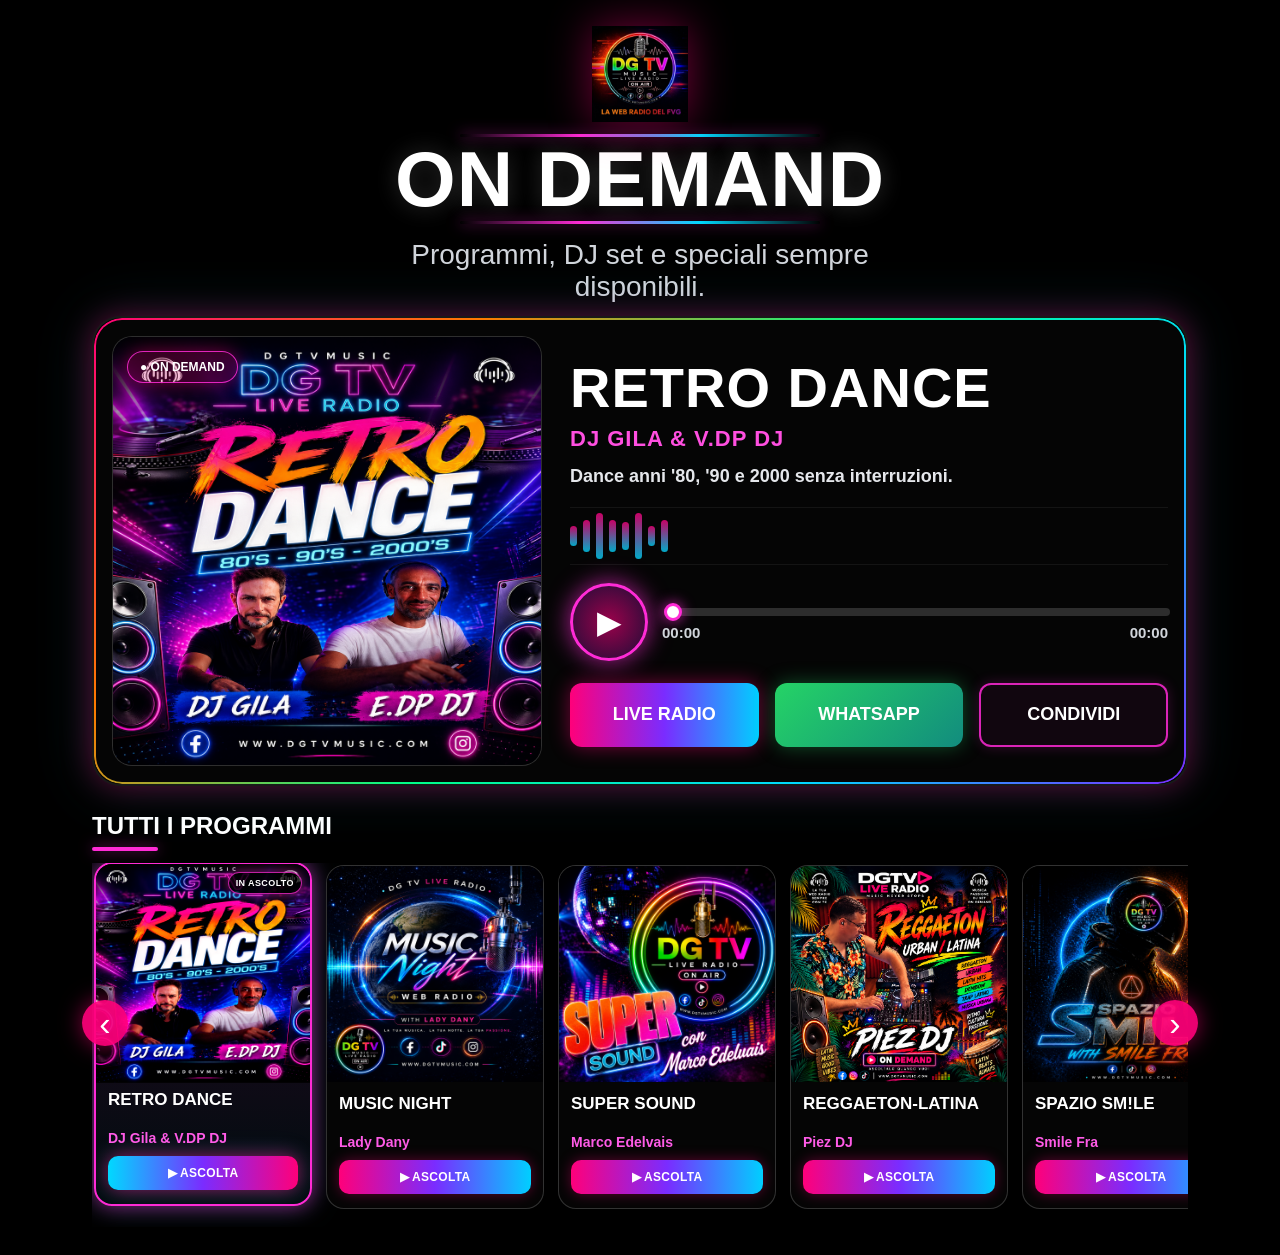
<file: index.html>
<!doctype html>
<html lang="it">
<head>
  <meta charset="utf-8" />
  <meta name="viewport" content="width=device-width, initial-scale=1" />
  <title>DG TV Music Live Radio - On Demand</title>
  <link rel="stylesheet" href="style.css?v=premium-glow-1" />
</head>
<body>
  <main class="app-shell">

    <header class="hero-banner hero-app">
      <img class="hero-logo" src="images/logo-dgtv.png" alt="DG TV Music Live Radio">
      <div class="hero-copy">
        <span class="hero-line" aria-hidden="true"></span>
        <h1>On Demand</h1>
        <span class="hero-line" aria-hidden="true"></span>
        <p class="subtitle">Programmi, DJ set e speciali sempre disponibili.</p>
      </div>
    </header>

    <section class="player-card" id="playerCard">
      <div class="cover-wrap">
        <img id="cover" class="cover" src="images/demo-cover.jpg" alt="Copertina programma" />
        <span class="live-pill">● ON DEMAND</span>
      </div>

      <div class="player-info">
        <h2 id="title">Seleziona un programma</h2>
        <p id="speaker" class="speaker">DG TV Music Live Radio</p>
        <p id="description" class="description">Scegli una scheda qui sotto e ascolta il programma on demand.</p>

        <div class="visualizer" aria-hidden="true">
          <span></span><span></span><span></span><span></span>
          <span></span><span></span><span></span><span></span>
        </div>

        <div class="controls">
          <button id="playBtn" class="play-btn" aria-label="Play">▶</button>
          <div class="time-area">
            <input id="seek" type="range" min="0" max="100" value="0" />
            <div class="time-row">
              <span id="currentTime">00:00</span>
              <span id="duration">00:00</span>
            </div>
          </div>
        </div>

        <audio id="audio" preload="metadata"></audio>

        <div class="action-row">
          <a id="siteBtn" class="action-btn live" href="https://www.dgtvmusic.com" target="_blank" rel="noopener">LIVE RADIO</a>
          <a id="whatsappBtn" class="action-btn whatsapp" href="#" target="_blank" rel="noopener">WHATSAPP</a>
          <a id="shareBtn" class="action-btn share" href="https://dgtvmusic.github.io/dgtv-player/" target="_blank" rel="noopener">CONDIVIDI</a>
        </div>
      </div>
    </section>

    <section class="programs-section">
      <div class="section-title">
        <h3>Tutti i programmi</h3>
      </div>

      <div class="slider-wrap">
        <button id="prevBtn" class="slider-arrow left" type="button" aria-label="Programmi precedenti">‹</button>
        <div id="programGrid" class="program-slider"></div>
        <button id="nextBtn" class="slider-arrow right" type="button" aria-label="Programmi successivi">›</button>
      </div>
    </section>

  </main>

  <script src="script.js?v=premium-glow-1"></script>
</body>
</html>
</file>
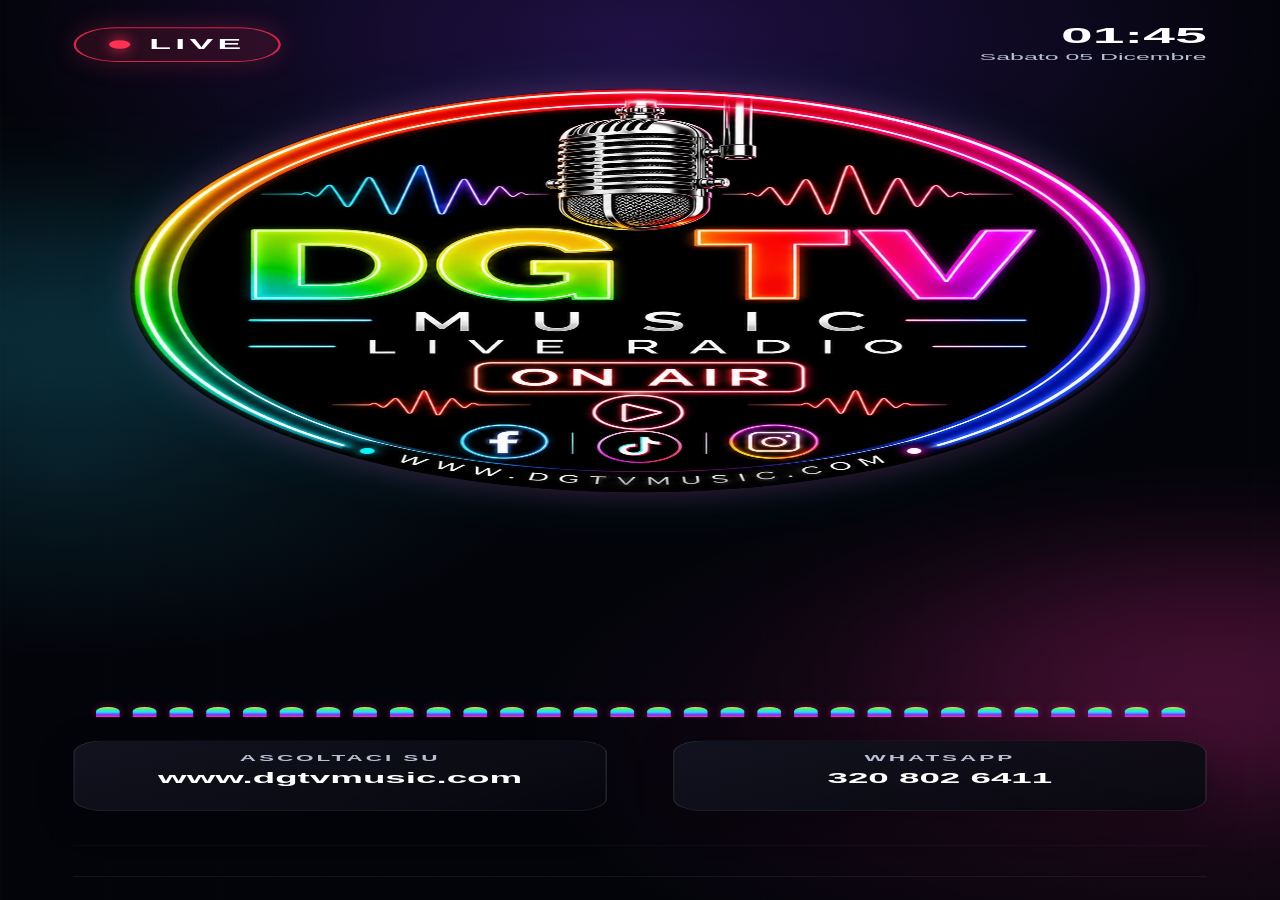
<file: tiktok/index.html>
<!doctype html>
<html lang="it">
<head>
  <meta charset="utf-8">
  <meta name="viewport" content="width=device-width,initial-scale=1,maximum-scale=1,user-scalable=no">
  <title>DG TV Live Radio</title>
  <link rel="stylesheet" href="style.css">
</head>
<body>
  <div id="viewport">
    <main id="canvas">
      <div class="grid"></div>
      <div class="glow glow1"></div>
      <div class="glow glow2"></div>

      <div class="live-badge"><span></span>LIVE</div>

      <div class="clock">
        <strong id="time">--:--</strong>
        <small id="date">--</small>
      </div>

      <img class="logo" src="assets/logo.jpg" alt="DG TV Music Live Radio">

      <div class="equalizer" id="equalizer"></div>

      <div class="site-box info-box">
        <small>ASCOLTACI SU</small>
        <strong>www.dgtvmusic.com</strong>
      </div>

      <div class="whatsapp-box info-box">
        <small>WHATSAPP</small>
        <strong>320 802 6411</strong>
      </div>

      <div class="ticker">
        <div>DG TV LIVE RADIO • LA TUA MUSICA • LA TUA RADIO • SEMPRE ON AIR • WWW.DGTVMUSIC.COM • DG TV LIVE RADIO •</div>
      </div>
    </main>
  </div>
  <script src="app.js"></script>
</body>
</html>
</file>
<file: style.css>
:root{
  --bg:#050505;
  --text:#ffffff;
  --muted:#d1d5db;
  --pink:#ff007a;
  --fuchsia:#ff2bd6;
  --violet:#7a2cff;
  --blue:#00d9ff;
  --green:#25d366;
  --orange:#ff7a00;
}

*{box-sizing:border-box}

html,body{
  margin:0;
  padding:0;
  width:100%;
  min-height:100%;
  overflow-x:hidden;
  background:#000;
  color:var(--text);
  font-family:Arial, Helvetica, sans-serif;
}

body::before{
  content:"";
  position:fixed;
  inset:-20%;
  z-index:-1;
  pointer-events:none;
  background:
    radial-gradient(circle at 15% 5%, rgba(255,0,122,.18), transparent 26%),
    radial-gradient(circle at 85% 18%, rgba(0,217,255,.14), transparent 30%),
    #000;
}

.app-shell{
  width:min(1120px,100%);
  margin:0 auto;
  padding:18px 12px 28px;
}

.hero-banner{
  display:grid;
  grid-template-columns:170px 1fr;
  gap:22px;
  align-items:center;
  padding:8px 0 20px;
}

.hero-logo{
  width:165px;
  height:165px;
  object-fit:contain;
  display:block;
  filter:drop-shadow(0 0 22px rgba(255,0,122,.45));
}

.eyebrow{
  margin:0 0 6px;
  color:var(--fuchsia);
  text-transform:uppercase;
  font-size:24px;
  letter-spacing:6px;
  font-weight:900;
}

h1{
  margin:0;
  text-transform:uppercase;
  font-size:clamp(62px,9vw,112px);
  line-height:.9;
  letter-spacing:2px;
  font-weight:900;
  text-shadow:0 0 22px rgba(255,255,255,.18);
}

.subtitle{
  margin:12px 0 0;
  color:var(--muted);
  font-size:28px;
  line-height:1.12;
}

.player-card{
  display:grid;
  grid-template-columns:minmax(300px,430px) 1fr;
  gap:28px;
  padding:18px;
  border-radius:28px;
  background:#050505;
  position:relative;
  border:2px solid rgba(255,255,255,.08);
  box-shadow:0 0 30px rgba(255,0,120,.35),0 0 60px rgba(0,217,255,.15);
  overflow:hidden;
}

.player-card::before{
  content:"";
  position:absolute;
  inset:0;
  padding:2px;
  border-radius:28px;
  background:linear-gradient(135deg,#ff007a,#ff7a00,#00ff88,#00d9ff,#7a2cff);
  -webkit-mask:linear-gradient(#fff 0 0) content-box,linear-gradient(#fff 0 0);
  -webkit-mask-composite:xor;
  mask-composite:exclude;
  pointer-events:none;
}

.cover-wrap{
  position:relative;
  border-radius:20px;
  overflow:hidden;
  background:#111;
  border:1px solid rgba(255,255,255,.12);
  z-index:1;
}

.cover,
#cover{
  width:100%;
  aspect-ratio:1/1;
  display:block;
  object-fit:cover;
  border-radius:16px;
}

.live-pill{
  position:absolute;
  top:14px;
  left:14px;
  padding:8px 12px;
  border-radius:999px;
  background:rgba(255,0,122,.22);
  color:#fff;
  border:1px solid rgba(255,43,214,.85);
  font-weight:900;
  font-size:12px;
  box-shadow:0 0 18px rgba(255,0,122,.45);
}

.player-info{
  display:flex;
  flex-direction:column;
  justify-content:center;
  position:relative;
  z-index:1;
  min-width:0;
}

.category{
  margin:0 0 8px;
  color:var(--fuchsia);
  text-transform:uppercase;
  font-weight:900;
  letter-spacing:2px;
  font-size:16px;
}

h2{
  font-size:clamp(36px,5vw,56px);
  margin:0 0 6px;
  text-transform:uppercase;
  letter-spacing:1px;
  font-weight:900;
}

.speaker{
  margin:0 0 12px;
  color:#ff4fe0;
  font-weight:900;
  font-size:22px;
  text-transform:uppercase;
  letter-spacing:1px;
}

.description{
  font-size:18px;
  line-height:1.35;
  color:#e5e7eb;
  margin:0 0 18px;
  max-width:620px;
  font-weight:700;
}

.visualizer{
  height:58px;
  display:flex;
  gap:6px;
  align-items:center;
  margin:0 0 18px;
  border-top:1px solid rgba(255,255,255,.06);
  border-bottom:1px solid rgba(255,255,255,.06);
}

.visualizer span{
  width:7px;
  height:20px;
  border-radius:99px;
  background:linear-gradient(180deg,#ff0080,#00d9ff);
  opacity:.78;
  animation:pulse 1s ease-in-out infinite;
  animation-play-state:paused;
}

.visualizer span:nth-child(2n){height:32px;animation-delay:.1s}
.visualizer span:nth-child(3n){height:46px;animation-delay:.2s}
.visualizer span:nth-child(5n){height:28px;animation-delay:.35s}
.playing .visualizer span{animation-play-state:running}

@keyframes pulse{
  0%,100%{transform:scaleY(.45);opacity:.45}
  50%{transform:scaleY(1.2);opacity:1}
}

.controls{
  display:flex;
  gap:14px;
  align-items:center;
}

.play-btn{
  width:78px;
  height:78px;
  border-radius:50%;
  border:3px solid var(--fuchsia);
  color:white;
  background:radial-gradient(circle,rgba(255,0,122,.60),rgba(122,44,255,.20));
  font-size:32px;
  cursor:pointer;
  box-shadow:0 0 25px rgba(255,43,214,.70);
  flex:0 0 auto;
}

.time-area{flex:1;min-width:0}

input[type=range]{
  width:100%;
  height:7px;
  accent-color:var(--fuchsia);
}

.time-row{
  display:flex;
  justify-content:space-between;
  color:var(--muted);
  font-size:15px;
  margin-top:4px;
  font-weight:900;
}

.action-row{
  display:grid;
  grid-template-columns:repeat(3,1fr);
  gap:16px;
  margin-top:22px;
}

.action-btn{
  display:flex;
  align-items:center;
  justify-content:center;
  min-height:64px;
  text-align:center;
  border-radius:12px;
  padding:12px 10px;
  color:white;
  text-decoration:none;
  font-weight:900;
  font-size:18px;
  cursor:pointer;
}

.action-btn.live{
  background:linear-gradient(90deg,#ff007a,#7a2cff,#00cfff);
  box-shadow:0 0 20px rgba(255,0,120,.45);
}

.action-btn.whatsapp{
  background:linear-gradient(135deg,#25D366,#128C7E);
  box-shadow:0 0 20px rgba(37,211,102,.35);
}

.action-btn.share{
  background:rgba(255,43,214,.05);
  border:2px solid rgba(255,43,214,.85);
  box-shadow:0 0 14px rgba(255,43,214,.20);
}

.programs-section{
  margin-top:26px;
}

.section-title{
  margin-bottom:12px;
}

h3{
  margin:0;
  font-size:24px;
  text-transform:uppercase;
}

h3::after{
  content:"";
  display:block;
  width:66px;
  height:4px;
  margin-top:7px;
  border-radius:99px;
  background:var(--fuchsia);
  box-shadow:0 0 14px rgba(255,43,214,.55);
}

.slider-wrap{
  position:relative;
}

.program-slider{
  display:flex;
  gap:14px;
  overflow-x:auto;
  overflow-y:hidden;
  scroll-snap-type:x mandatory;
  scroll-behavior:smooth;
  -webkit-overflow-scrolling:touch;
  padding:2px 2px 18px;
}

.program-slider::-webkit-scrollbar{
  display:none;
}

.program-card{
  flex:0 0 218px;
  scroll-snap-align:start;
  display:block;
  padding:0;
  background:#050505;
  border:1px solid rgba(255,255,255,.18);
  border-radius:18px;
  cursor:pointer;
  transition:.25s ease;
  text-align:left;
  overflow:hidden;
  color:white;
}

.program-card:hover{
  transform:translateY(-3px);
  border-color:var(--fuchsia);
}

.program-card.active{
  border:2px solid #ff2bd6 !important;
  box-shadow:0 0 25px rgba(255,0,255,.45);
  background:rgba(255,43,214,.10);
}

.program-card img{
  width:100%;
  aspect-ratio:1/1;
  object-fit:cover;
  display:block;
}

.program-card .card-body{
  padding:12px 12px 14px;
}

.program-card strong{
  display:block;
  color:white;
  font-size:17px;
  line-height:1.12;
  text-transform:uppercase;
}

.program-card span{
  display:block;
  color:#ff5be7;
  font-size:14px;
  margin-top:6px;
  font-weight:900;
}

.program-card em{
  display:block;
  color:var(--muted);
  font-style:normal;
  font-size:13px;
  margin-top:9px;
}

.slider-arrow{
  position:absolute;
  top:44%;
  transform:translateY(-50%);
  z-index:5;
  width:46px;
  height:46px;
  border-radius:50%;
  border:none;
  background:rgba(255,0,122,.92);
  color:#fff;
  font-size:34px;
  line-height:1;
  cursor:pointer;
  box-shadow:0 0 22px rgba(255,0,122,.55);
}

.slider-arrow.left{left:-10px}
.slider-arrow.right{right:-10px}

.empty-state{
  min-width:100%;
  padding:20px;
  border:1px solid rgba(255,255,255,.12);
  border-radius:18px;
  color:var(--muted);
  background:#050505;
}

@media(max-width:780px){
  .app-shell{padding:12px 8px 22px}

  .hero-banner{
    grid-template-columns:92px 1fr;
    gap:12px;
    padding:6px 0 14px;
  }

  .hero-logo{
    width:92px;
    height:92px;
  }

  .eyebrow{
    font-size:13px;
    letter-spacing:3px;
    margin-bottom:4px;
  }

  h1{
    font-size:43px;
    letter-spacing:1px;
  }

  .subtitle{
    font-size:17px;
    margin-top:6px;
  }

  .player-card{
    grid-template-columns:1fr;
    padding:14px;
    border-radius:24px;
    gap:14px;
  }

  .player-card::before{border-radius:24px}

  .cover,#cover{
    width:100%;
    aspect-ratio:1/1;
  }

  h2{
    font-size:34px;
    margin-bottom:5px;
  }

  .speaker{
    font-size:18px;
    margin-bottom:8px;
  }

  .description{
    font-size:15px;
    margin-bottom:10px;
  }

  .visualizer{
    height:42px;
    margin-bottom:10px;
  }

  .play-btn{
    width:62px;
    height:62px;
    font-size:25px;
  }

  .controls{gap:10px}

  .action-row{
    grid-template-columns:repeat(3,1fr);
    gap:8px;
    margin-top:14px;
  }

  .action-btn{
    min-height:50px;
    padding:10px 4px;
    font-size:12px;
    border-radius:11px;
  }

  .program-card{
    flex-basis:42%;
  }

  .slider-arrow{display:none}

  h3{font-size:20px}
}

@media(max-width:420px){
  .hero-banner{
    grid-template-columns:82px 1fr;
  }

  .hero-logo{
    width:82px;
    height:82px;
  }

  h1{font-size:38px}
  .subtitle{font-size:15px}

  .program-card{
    flex-basis:46%;
  }

  .program-card strong{font-size:14px}
  .program-card span{font-size:12px}
}


/* === RITOCCHI FINALI PREMIUM === */

.player-card{
  transition:transform .25s ease, box-shadow .25s ease;
}

.player-card.playing{
  box-shadow:
    0 0 34px rgba(255,0,120,.45),
    0 0 70px rgba(0,217,255,.22);
}

.cover{
  transition:opacity .25s ease, transform .35s ease, filter .35s ease;
}

.player-card.playing .cover{
  transform:scale(1.018);
  filter:saturate(1.08) contrast(1.05);
}

.player-card.changing .cover{
  opacity:.35;
  transform:scale(.985);
}

.play-btn{
  transition:transform .2s ease, box-shadow .2s ease;
}

.play-btn:hover{
  transform:scale(1.05);
}

.player-card.playing .play-btn{
  box-shadow:
    0 0 28px rgba(255,43,214,.85),
    0 0 48px rgba(0,217,255,.22);
}

input[type=range]{
  appearance:none;
  -webkit-appearance:none;
  height:8px;
  border-radius:999px;
  background:
    linear-gradient(90deg,var(--fuchsia),var(--blue)) 0/var(--progress,0%) 100% no-repeat,
    rgba(255,255,255,.16);
  outline:none;
}

input[type=range]::-webkit-slider-thumb{
  -webkit-appearance:none;
  width:18px;
  height:18px;
  border-radius:50%;
  background:#fff;
  border:3px solid var(--fuchsia);
  box-shadow:0 0 14px rgba(255,43,214,.8);
}

input[type=range]::-moz-range-thumb{
  width:18px;
  height:18px;
  border-radius:50%;
  background:#fff;
  border:3px solid var(--fuchsia);
  box-shadow:0 0 14px rgba(255,43,214,.8);
}

.program-slider{
  scroll-snap-type:x mandatory;
  scroll-padding-left:6px;
}

.program-card{
  transition:transform .22s ease, box-shadow .22s ease, border-color .22s ease, background .22s ease;
}

.program-card.active{
  animation:activeGlow 1.8s ease-in-out infinite;
}

@keyframes activeGlow{
  0%,100%{
    box-shadow:0 0 18px rgba(255,0,255,.35);
  }
  50%{
    box-shadow:0 0 30px rgba(255,0,255,.65), 0 0 42px rgba(0,217,255,.20);
  }
}

.program-card img{
  transition:transform .35s ease, filter .35s ease;
}

.program-card:hover img,
.program-card.active img{
  transform:scale(1.045);
  filter:saturate(1.08);
}

.action-btn{
  transition:transform .2s ease, box-shadow .2s ease, filter .2s ease;
}

.action-btn:hover{
  transform:translateY(-2px);
  filter:brightness(1.08);
}

@media(max-width:780px){
  .program-slider{
    scroll-padding-left:8px;
  }

  .program-card{
    scroll-snap-align:center;
  }

  input[type=range]::-webkit-slider-thumb{
    width:16px;
    height:16px;
  }
}


/* === RESET MOBILE SICURO: niente colonna stretta, niente scritte schiacciate === */
@media(max-width:780px){
  .player-card{
    display:grid !important;
    grid-template-columns:1fr !important;
    gap:9px !important;
    padding:12px !important;
    border-radius:22px !important;
    overflow:hidden !important;
  }

  .player-info{
    display:flex !important;
    flex-direction:column !important;
    justify-content:center !important;
    width:100% !important;
    min-width:0 !important;
  }

  .cover-wrap,
  .cover,
  #cover,
  .category,
  h2,
  .speaker,
  .description,
  .visualizer,
  .controls,
  .action-row{
    grid-column:auto !important;
    grid-row:auto !important;
  }

  .cover-wrap{
    width:100% !important;
    max-width:100% !important;
  }

  .cover,
  #cover{
    width:100% !important;
    max-width:100% !important;
    aspect-ratio:1/1 !important;
    object-fit:cover !important;
    display:block !important;
  }

  .category{
    font-size:11px !important;
    letter-spacing:2px !important;
    margin:0 0 4px !important;
    white-space:normal !important;
  }

  h2{
    font-size:30px !important;
    line-height:1 !important;
    margin:0 0 4px !important;
    white-space:normal !important;
    word-break:normal !important;
    overflow-wrap:normal !important;
  }

  .speaker{
    font-size:14px !important;
    line-height:1.15 !important;
    margin:0 0 5px !important;
    white-space:normal !important;
    word-break:normal !important;
  }

  .description{
    font-size:14px !important;
    line-height:1.25 !important;
    margin:0 0 7px !important;
    white-space:normal !important;
    word-break:normal !important;
  }

  .visualizer{
    height:34px !important;
    margin:0 0 6px !important;
  }

  .controls{
    display:flex !important;
    gap:8px !important;
    align-items:center !important;
  }

  .play-btn{
    width:58px !important;
    height:58px !important;
    font-size:24px !important;
    flex:0 0 auto !important;
  }

  .action-row{
    display:grid !important;
    grid-template-columns:repeat(3,1fr) !important;
    gap:8px !important;
    margin-top:9px !important;
  }

  .action-btn{
    min-height:44px !important;
    font-size:11px !important;
    padding:8px 3px !important;
    border-radius:10px !important;
  }
}

/* === OPZIONE A DEFINITIVA: player compatto, copertine quadrate non schiacciate === */
@media(max-width:780px){
  .app-shell{
    padding:8px 6px 12px !important;
  }

  .hero-banner{
    grid-template-columns:72px 1fr !important;
    gap:8px !important;
    padding:3px 0 8px !important;
  }

  .hero-logo{
    width:72px !important;
    height:72px !important;
  }

  .eyebrow{
    font-size:10px !important;
    line-height:1 !important;
    letter-spacing:2px !important;
    margin:0 0 3px !important;
    white-space:nowrap !important;
    overflow:hidden !important;
    text-overflow:ellipsis !important;
  }

  h1{
    font-size:31px !important;
    line-height:.88 !important;
    letter-spacing:0 !important;
    white-space:nowrap !important;
    overflow:hidden !important;
    text-overflow:ellipsis !important;
  }

  .subtitle{
    font-size:12px !important;
    line-height:1.08 !important;
    margin-top:3px !important;
    display:-webkit-box !important;
    -webkit-line-clamp:2 !important;
    -webkit-box-orient:vertical !important;
    overflow:hidden !important;
  }

  .player-card{
    padding:9px !important;
    gap:7px !important;
    border-radius:20px !important;
  }

  .player-card::before{
    border-radius:20px !important;
  }

  .cover-wrap{
    border-radius:17px !important;
  }

  .cover,
  #cover{
    aspect-ratio:1/1 !important;
    object-fit:cover !important;
    border-radius:15px !important;
  }

  .live-pill{
    top:9px !important;
    left:9px !important;
    padding:6px 9px !important;
    font-size:10px !important;
  }

  .category{
    font-size:10px !important;
    letter-spacing:2px !important;
    margin:0 0 3px !important;
    white-space:nowrap !important;
    overflow:hidden !important;
    text-overflow:ellipsis !important;
  }

  h2,
  #title{
    font-size:25px !important;
    line-height:.96 !important;
    margin:0 0 3px !important;
    white-space:nowrap !important;
    overflow:hidden !important;
    text-overflow:ellipsis !important;
  }

  .speaker,
  #speaker{
    font-size:13px !important;
    line-height:1.05 !important;
    margin:0 0 3px !important;
    white-space:nowrap !important;
    overflow:hidden !important;
    text-overflow:ellipsis !important;
  }

  .description,
  #description{
    font-size:12px !important;
    line-height:1.08 !important;
    margin:0 0 4px !important;
    white-space:nowrap !important;
    overflow:hidden !important;
    text-overflow:ellipsis !important;
  }

  .visualizer{
    height:24px !important;
    gap:4px !important;
    margin:0 0 4px !important;
  }

  .visualizer span{
    width:5px !important;
    height:12px !important;
  }

  .visualizer span:nth-child(2n){height:18px !important;}
  .visualizer span:nth-child(3n){height:24px !important;}
  .visualizer span:nth-child(5n){height:15px !important;}

  .controls{
    gap:7px !important;
  }

  .play-btn{
    width:50px !important;
    height:50px !important;
    font-size:22px !important;
    border-width:3px !important;
  }

  input[type=range]{
    height:6px !important;
  }

  input[type=range]::-webkit-slider-thumb{
    width:14px !important;
    height:14px !important;
  }

  input[type=range]::-moz-range-thumb{
    width:14px !important;
    height:14px !important;
  }

  .time-row{
    font-size:12px !important;
    margin-top:1px !important;
  }

  .action-row{
    gap:7px !important;
    margin-top:7px !important;
  }

  .action-btn{
    min-height:38px !important;
    font-size:10px !important;
    padding:6px 2px !important;
    border-radius:9px !important;
  }

  .programs-section{
    margin-top:14px !important;
  }

  .section-title{
    margin-bottom:8px !important;
  }

  h3{
    font-size:18px !important;
  }

  h3::after{
    height:3px !important;
    margin-top:5px !important;
  }

  .program-slider{
    gap:10px !important;
    padding-bottom:10px !important;
  }

  .program-card{
    flex-basis:44% !important;
    border-radius:15px !important;
  }

  .program-card .card-body{
    padding:9px 9px 10px !important;
  }

  .program-card strong{
    font-size:12px !important;
    line-height:1.08 !important;
    white-space:nowrap !important;
    overflow:hidden !important;
    text-overflow:ellipsis !important;
  }

  .program-card span{
    font-size:11px !important;
    margin-top:5px !important;
    white-space:nowrap !important;
    overflow:hidden !important;
    text-overflow:ellipsis !important;
  }

  .program-card em{
    font-size:11px !important;
    margin-top:7px !important;
  }
}

@media(max-width:340px){
  h1{font-size:28px !important;}
  h2,#title{font-size:23px !important;}
  .player-card{padding:8px !important;}
  .action-btn{font-size:9px !important;}
  .program-card{flex-basis:45% !important;}
}


/* ===== HEADER APP FINALE - CENTRATO ===== */
.hero-banner.hero-app{
  display:flex !important;
  flex-direction:column !important;
  align-items:center !important;
  justify-content:center !important;
  text-align:center !important;
  gap:12px !important;
  padding:10px 0 18px !important;
}

.hero-app .hero-logo{
  width:118px !important;
  height:118px !important;
  margin:0 auto !important;
  object-fit:contain !important;
}

.hero-app .hero-copy{
  width:100% !important;
  max-width:760px !important;
  margin:0 auto !important;
  text-align:center !important;
}

.hero-app .hero-line{
  display:block !important;
  width:min(360px,72%) !important;
  height:3px !important;
  margin:0 auto 8px !important;
  border-radius:999px !important;
  background:linear-gradient(90deg,transparent,var(--fuchsia),var(--blue),transparent) !important;
  box-shadow:0 0 14px rgba(255,43,214,.55) !important;
}

.hero-app h1{
  width:100% !important;
  margin:0 auto 8px !important;
  text-align:center !important;
  font-size:clamp(48px,7vw,86px) !important;
  line-height:.9 !important;
  letter-spacing:1px !important;
}

.hero-app .subtitle{
  width:100% !important;
  max-width:520px !important;
  margin:10px auto 0 !important;
  text-align:center !important;
}

@media(max-width:780px){
  .hero-banner.hero-app{
    gap:7px !important;
    padding:6px 0 12px !important;
  }

  .hero-app .hero-logo{
    width:74px !important;
    height:74px !important;
  }

  .hero-app .hero-line{
    width:74% !important;
    height:3px !important;
    margin:0 auto 5px !important;
  }

  .hero-app h1{
    font-size:36px !important;
    line-height:.9 !important;
    margin:0 auto 5px !important;
    white-space:nowrap !important;
  }

  .hero-app .subtitle{
    max-width:280px !important;
    font-size:14px !important;
    line-height:1.18 !important;
    margin:7px auto 0 !important;
  }
}

@media(max-width:340px){
  .hero-app .hero-logo{
    width:68px !important;
    height:68px !important;
  }

  .hero-app h1{
    font-size:32px !important;
  }

  .hero-app .subtitle{
    font-size:13px !important;
    max-width:260px !important;
  }
}


/* ===== DGTV DEFINITIVO SYNC - HEADER APP FORZATO ===== */
header.hero-banner.hero-app{
  display:flex !important;
  flex-direction:column !important;
  grid-template-columns:none !important;
  align-items:center !important;
  justify-content:center !important;
  text-align:center !important;
  gap:12px !important;
  padding:8px 0 14px !important;
}
header.hero-banner.hero-app .hero-logo{
  display:block !important;
  width:96px !important;
  height:96px !important;
  margin:0 auto !important;
  object-fit:contain !important;
}
header.hero-banner.hero-app .hero-copy{
  display:flex !important;
  flex-direction:column !important;
  align-items:center !important;
  justify-content:center !important;
  width:100% !important;
  margin:0 auto !important;
  text-align:center !important;
}
header.hero-banner.hero-app .hero-line{
  display:block !important;
  width:min(360px,72%) !important;
  height:3px !important;
  margin:0 auto 7px !important;
  border-radius:999px !important;
  background:linear-gradient(90deg,transparent,var(--fuchsia),var(--blue),transparent) !important;
  box-shadow:0 0 14px rgba(255,43,214,.55) !important;
}
header.hero-banner.hero-app h1{
  width:100% !important;
  margin:0 auto 7px !important;
  text-align:center !important;
  font-size:clamp(42px,7vw,78px) !important;
  line-height:.9 !important;
  letter-spacing:1px !important;
  white-space:nowrap !important;
}
header.hero-banner.hero-app .subtitle{
  width:100% !important;
  max-width:520px !important;
  margin:8px auto 0 !important;
  text-align:center !important;
}
@media(max-width:780px){
  header.hero-banner.hero-app{
    gap:7px !important;
    padding:6px 0 10px !important;
  }
  header.hero-banner.hero-app .hero-logo{
    width:72px !important;
    height:72px !important;
  }
  header.hero-banner.hero-app .hero-line{
    width:72% !important;
    height:3px !important;
    margin:0 auto 5px !important;
  }
  header.hero-banner.hero-app h1{
    font-size:34px !important;
    line-height:.9 !important;
    margin:0 auto 5px !important;
  }
  header.hero-banner.hero-app .subtitle{
    max-width:280px !important;
    font-size:14px !important;
    line-height:1.16 !important;
    margin:6px auto 0 !important;
  }
}
@media(max-width:340px){
  header.hero-banner.hero-app .hero-logo{width:66px !important;height:66px !important;}
  header.hero-banner.hero-app h1{font-size:31px !important;}
  header.hero-banner.hero-app .subtitle{font-size:13px !important;max-width:260px !important;}
}


/* FIX DEFINITIVO: elimina la vecchia etichetta viola DG TV sopra il titolo */
.eyebrow,
.program-brand,
.brand,
#brand,
#programBrand{
  display:none !important;
  visibility:hidden !important;
  height:0 !important;
  margin:0 !important;
  padding:0 !important;
  overflow:hidden !important;
}


/* FIX FINALE FORZATO: elimina qualsiasi vecchia etichetta DG TV / categoria sopra il titolo */
.eyebrow,
.program-brand,
.brand,
#brand,
#programBrand,
.category,
#category{
  display:none !important;
  visibility:hidden !important;
  height:0 !important;
  max-height:0 !important;
  margin:0 !important;
  padding:0 !important;
  overflow:hidden !important;
}


/* =========================================================
   DGTV PLAYER DEFINITIVO COMPLETO
   Card programmi più leggibili + player stabile
   ========================================================= */

/* Titolo principale: sempre una riga, ma senza allungare il player */
#title{
  white-space:nowrap !important;
  overflow:hidden !important;
  text-overflow:clip !important;
}
#title.title-small{
  font-size:2.05rem !important;
  letter-spacing:0 !important;
}
#title.title-xsmall{
  font-size:1.75rem !important;
  letter-spacing:0 !important;
}

/* Card programmi: niente ON DEMAND ripetuto, bottone ASCOLTA */
.program-card .listen-chip{
  display:flex !important;
  align-items:center !important;
  justify-content:center !important;
  margin-top:10px !important;
  min-height:34px !important;
  border-radius:10px !important;
  background:linear-gradient(90deg,#ff007a,#7a2cff,#00cfff) !important;
  color:#fff !important;
  font-style:normal !important;
  font-size:12px !important;
  font-weight:900 !important;
  letter-spacing:.3px !important;
  box-shadow:0 0 14px rgba(255,0,122,.35) !important;
}

/* Titoli card più leggibili */
.program-card strong{
  white-space:normal !important;
  overflow:visible !important;
  text-overflow:initial !important;
  display:-webkit-box !important;
  -webkit-line-clamp:2 !important;
  -webkit-box-orient:vertical !important;
  min-height:34px !important;
}

.program-card span{
  white-space:nowrap !important;
  overflow:hidden !important;
  text-overflow:ellipsis !important;
}

/* Mobile: card più grandi, meno schiacciate */
@media(max-width:780px){
  .program-slider{
    gap:12px !important;
    padding:2px 8px 14px !important;
  }

  .program-card{
    flex:0 0 56% !important;
    border-radius:18px !important;
  }

  .program-card .card-body{
    padding:10px 10px 12px !important;
  }

  .program-card strong{
    font-size:14px !important;
    line-height:1.12 !important;
    min-height:32px !important;
  }

  .program-card span{
    font-size:12px !important;
    margin-top:6px !important;
  }

  .program-card .listen-chip{
    min-height:34px !important;
    font-size:11px !important;
    margin-top:10px !important;
  }
}

/* iPhone stretti */
@media(max-width:420px){
  .program-card{
    flex:0 0 58% !important;
  }
}

@media(max-width:360px){
  .program-card{
    flex:0 0 62% !important;
  }
}


/* =========================================================
   PREMIUM GLOW - card attiva + pulsante ascolta più elegante
   ========================================================= */

.program-card{
  position:relative !important;
}

.program-card.active{
  border:2px solid #ff2bd6 !important;
  background:linear-gradient(180deg,rgba(255,43,214,.16),rgba(0,217,255,.06)) !important;
  box-shadow:
    0 0 20px rgba(255,43,214,.55),
    0 0 34px rgba(0,217,255,.20) !important;
  transform:translateY(-3px) !important;
}

.program-card.active::after{
  content:"IN ASCOLTO";
  position:absolute;
  top:8px;
  right:8px;
  z-index:3;
  padding:5px 7px;
  border-radius:999px;
  background:rgba(0,0,0,.72);
  color:#fff;
  border:1px solid rgba(255,43,214,.75);
  font-size:9px;
  font-weight:900;
  letter-spacing:.4px;
  box-shadow:0 0 12px rgba(255,43,214,.55);
}

.program-card.active img{
  filter:saturate(1.15) contrast(1.08) !important;
}

.program-card .listen-chip{
  transition:transform .18s ease, filter .18s ease, box-shadow .18s ease !important;
}

.program-card:active .listen-chip,
.program-card .listen-chip:active{
  transform:scale(.96) !important;
  filter:brightness(1.18) !important;
  box-shadow:
    0 0 20px rgba(255,0,122,.55),
    0 0 30px rgba(0,217,255,.24) !important;
}

.program-card.active .listen-chip{
  background:linear-gradient(90deg,#00d9ff,#7a2cff,#ff007a) !important;
  box-shadow:
    0 0 18px rgba(255,0,122,.55),
    0 0 26px rgba(0,217,255,.22) !important;
}

.player-card.changing{
  transform:scale(.995) !important;
}
</file>
<file: tiktok/style.css>
:root{
  --pink:#ff2fa2;
  --violet:#7b37ff;
  --cyan:#27dcff;
  --red:#ff3152;
  --green:#39f28d;
  --yellow:#ffd33d;
}
*{box-sizing:border-box}
html,body{
  width:100%;
  height:100%;
  margin:0;
  overflow:hidden;
  background:#020308;
}
body{
  display:flex;
  align-items:flex-start;
  justify-content:flex-start;
  font-family:Arial,Helvetica,sans-serif;
  color:#fff;
}
#viewport{
  position:relative;
  width:100vw;
  height:100vh;
  overflow:hidden;
}
#canvas{
  position:absolute;
  left:0;
  top:0;
  width:1080px;
  height:1920px;
  overflow:hidden;
  transform-origin:top left;
  background:
    radial-gradient(circle at 50% 4%,rgba(123,55,255,.24),transparent 29%),
    radial-gradient(circle at 5% 52%,rgba(39,220,255,.11),transparent 28%),
    radial-gradient(circle at 95% 82%,rgba(255,47,162,.13),transparent 31%),
    #03040a;
}
.grid{
  position:absolute;
  inset:0;
  opacity:.48;
  background-image:
    linear-gradient(rgba(255,255,255,.018) 1px,transparent 1px),
    linear-gradient(90deg,rgba(255,255,255,.018) 1px,transparent 1px);
  background-size:46px 46px;
}
.glow{
  position:absolute;
  width:470px;
  height:470px;
  border-radius:50%;
  filter:blur(110px);
  opacity:.17;
}
.glow1{left:-170px;top:430px;background:var(--cyan)}
.glow2{right:-180px;bottom:260px;background:var(--pink)}

.live-badge{
  position:absolute;
  left:62px;
  top:58px;
  height:74px;
  padding:0 28px;
  display:flex;
  align-items:center;
  gap:16px;
  border:2px solid rgba(255,49,82,.78);
  border-radius:999px;
  background:rgba(255,49,82,.13);
  box-shadow:0 0 34px rgba(255,49,82,.24);
  font-size:30px;
  font-weight:900;
  letter-spacing:.12em;
}
.live-badge span{
  width:18px;
  height:18px;
  border-radius:50%;
  background:var(--red);
  box-shadow:0 0 18px var(--red);
  animation:blink 1.1s infinite;
}
.clock{
  position:absolute;
  right:62px;
  top:52px;
  width:300px;
  text-align:right;
}
.clock strong{
  display:block;
  font-size:48px;
  line-height:1;
}
.clock small{
  display:block;
  margin-top:10px;
  font-size:21px;
  color:#b8bfd3;
  text-transform:capitalize;
}

.logo{
  position:absolute;
  left:110px;
  top:190px;
  width:860px;
  height:860px;
  object-fit:cover;
  border-radius:50%;
  box-shadow:
    0 0 38px rgba(255,47,162,.21),
    0 0 72px rgba(39,220,255,.15);
  animation:float 4s ease-in-out infinite;
}

.equalizer{
  position:absolute;
  left:70px;
  top:1080px;
  width:940px;
  height:450px;
  display:flex;
  align-items:flex-end;
  justify-content:center;
  gap:11px;
  overflow:hidden;
}
.equalizer i{
  display:block;
  width:20px;
  min-height:22px;
  border-radius:999px 999px 5px 5px;
  background:linear-gradient(to top,var(--pink),var(--violet),var(--cyan),var(--green),var(--yellow));
  box-shadow:0 0 12px rgba(255,47,162,.36);
  animation:bar 1s ease-in-out infinite alternate;
}

.info-box{
  position:absolute;
  top:1580px;
  width:450px;
  height:150px;
  padding:26px 28px;
  border-radius:26px;
  background:linear-gradient(145deg,rgba(19,20,33,.93),rgba(7,8,14,.89));
  border:1px solid rgba(255,255,255,.12);
  box-shadow:0 20px 48px rgba(0,0,0,.31);
  text-align:center;
}
.site-box{left:62px}
.whatsapp-box{right:62px}
.info-box small{
  display:block;
  color:#b8bfd3;
  font-size:19px;
  font-weight:800;
  letter-spacing:.13em;
}
.info-box strong{
  display:block;
  margin-top:13px;
  font-size:31px;
  white-space:nowrap;
}

.ticker{
  position:absolute;
  left:62px;
  bottom:50px;
  width:956px;
  height:66px;
  overflow:hidden;
  white-space:nowrap;
  border-top:1px solid rgba(255,255,255,.12);
  border-bottom:1px solid rgba(255,255,255,.12);
  display:flex;
  align-items:center;
}
.ticker div{
  display:inline-block;
  padding-left:100%;
  animation:ticker 22s linear infinite;
  font-size:20px;
  font-weight:900;
  letter-spacing:.1em;
}

@keyframes blink{50%{opacity:.35;transform:scale(.8)}}
@keyframes float{50%{transform:translateY(-7px)}}
@keyframes bar{from{height:22px}to{height:430px}}
@keyframes ticker{to{transform:translateX(-100%)}}
</file>
